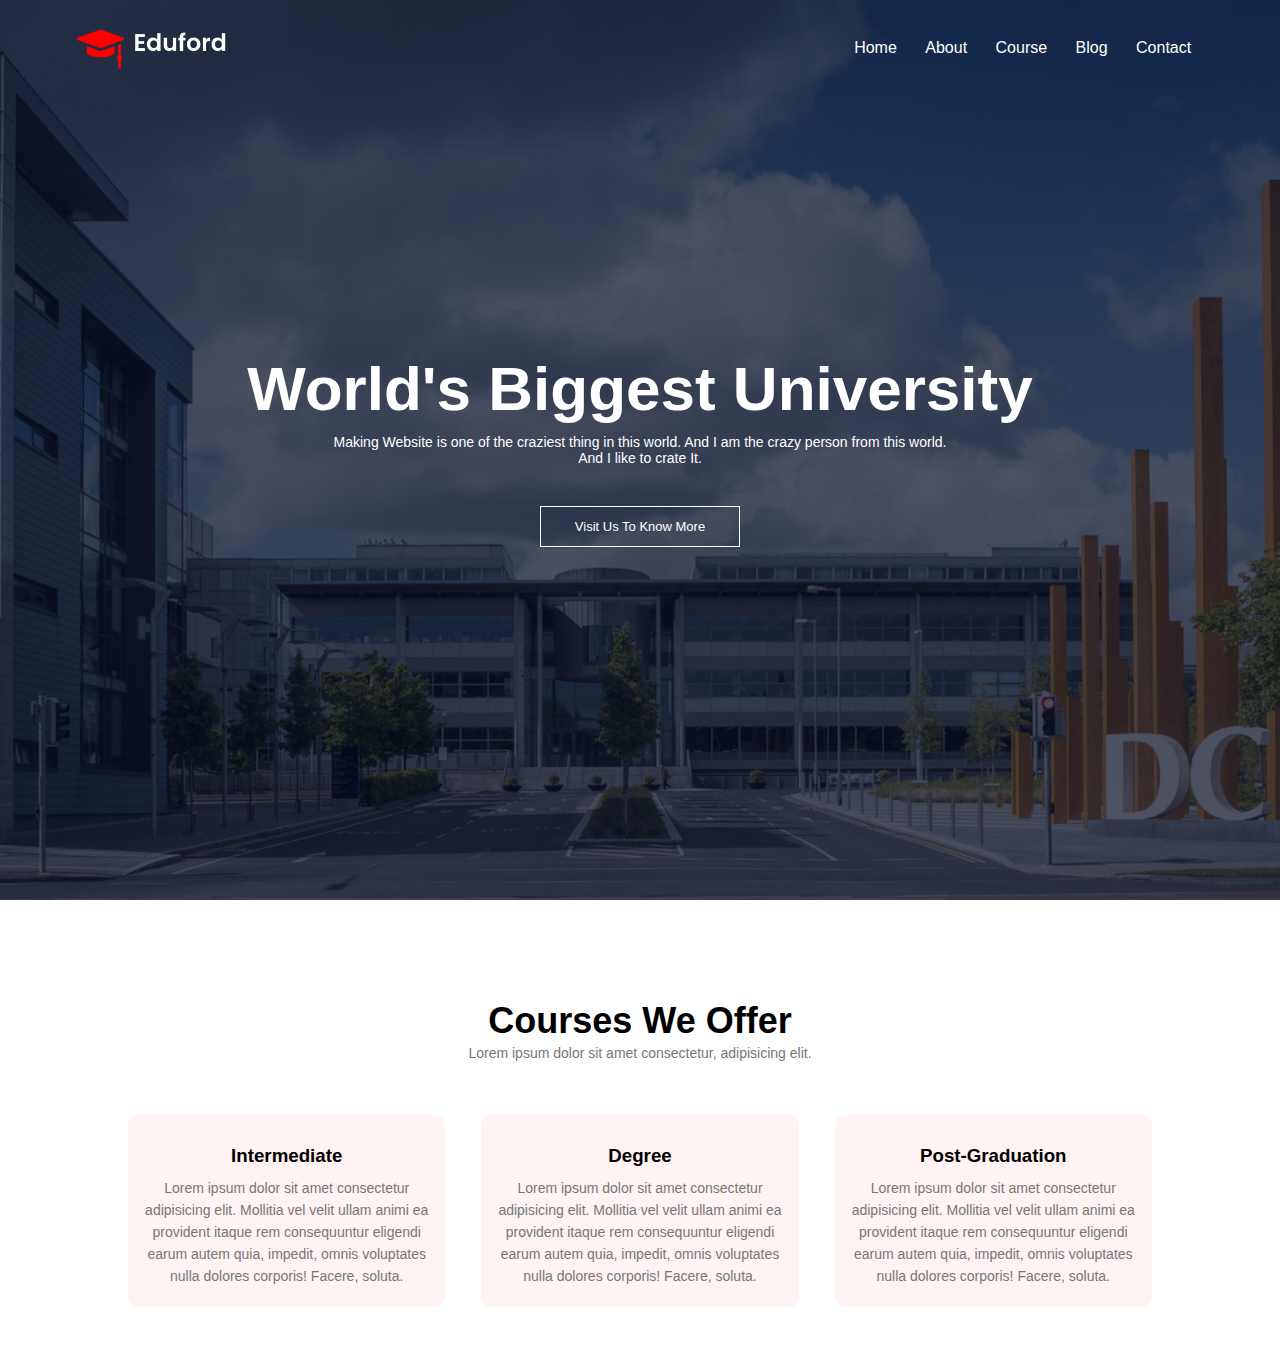
<file: eduFord/index.html>
<!DOCTYPE html>
<html lang="en">
  <head>
    <meta charset="UTF-8" />
    <meta http-equiv="X-UA-Compatible" content="IE=edge" />
    <meta name="viewport" content="width=device-width, initial-scale=1.0" />
    <title>EduFord</title>
    <link rel="stylesheet" href="./style.css" />
    <link
      rel="stylesheet"
      href="https://cdnjs.cloudflare.com/ajax/libs/font-awesome/6.1.1/css/all.min.css"
      integrity="sha512-KfkfwYDsLkIlwQp6LFnl8zNdLGxu9YAA1QvwINks4PhcElQSvqcyVLLD9aMhXd13uQjoXtEKNosOWaZqXgel0g=="
      crossorigin="anonymous"
      referrerpolicy="no-referrer"
    />
  </head>
  <body>
    <section class="header">
      <nav>
        <a href="index.html"><img src="eduford_img/logo.png" alt="logo" /></a>
        <div class="nav-links" id="navLinks">
          <i class="fa fa-times" aria-hidden="true" onclick="hideMenu()"></i>
          <ul>
            <li>
              <a href="">Home</a>
            </li>
            <li>
              <a href="">About</a>
            </li>
            <li>
              <a href="">Course</a>
            </li>
            <li>
              <a href="">Blog</a>
            </li>
            <li>
              <a href="">Contact</a>
            </li>
          </ul>
        </div>
        <i class="fa fa-bars" aria-hidden="true" onclick="showMenu()"></i>
      </nav>

      <div class="text-box">
        <h1>World's Biggest University</h1>
        <p>
          Making Website is one of the craziest thing in this world. And I am
          the crazy person from this world. <br />And I like to crate It.
        </p>
        <a href="" class="hero-btn">Visit Us To Know More</a>
      </div>
    </section>

    <!-- Courses -->

    <section class="course">
      <h1>Courses We Offer</h1>
      <p>Lorem ipsum dolor sit amet consectetur, adipisicing elit.</p>

      <div class="row">
        <div class="course-col">
          <h3>Intermediate</h3>
          <p>
            Lorem ipsum dolor sit amet consectetur adipisicing elit. Mollitia
            vel velit ullam animi ea provident itaque rem consequuntur eligendi
            earum autem quia, impedit, omnis voluptates nulla dolores corporis!
            Facere, soluta.
          </p>
        </div>
        <div class="course-col">
          <h3>Degree</h3>
          <p>
            Lorem ipsum dolor sit amet consectetur adipisicing elit. Mollitia
            vel velit ullam animi ea provident itaque rem consequuntur eligendi
            earum autem quia, impedit, omnis voluptates nulla dolores corporis!
            Facere, soluta.
          </p>
        </div>
        <div class="course-col">
          <h3>Post-Graduation</h3>
          <p>
            Lorem ipsum dolor sit amet consectetur adipisicing elit. Mollitia
            vel velit ullam animi ea provident itaque rem consequuntur eligendi
            earum autem quia, impedit, omnis voluptates nulla dolores corporis!
            Facere, soluta.
          </p>
        </div>
      </div>
    </section>

    <script>
      var navLinks = document.getElementById("navLinks");
      function showMenu() {
        navLinks.style.right = "0";
      }
      function hideMenu() {
        navLinks.style.right = "-200px";
      }
    </script>
  </body>
</html>
</file>
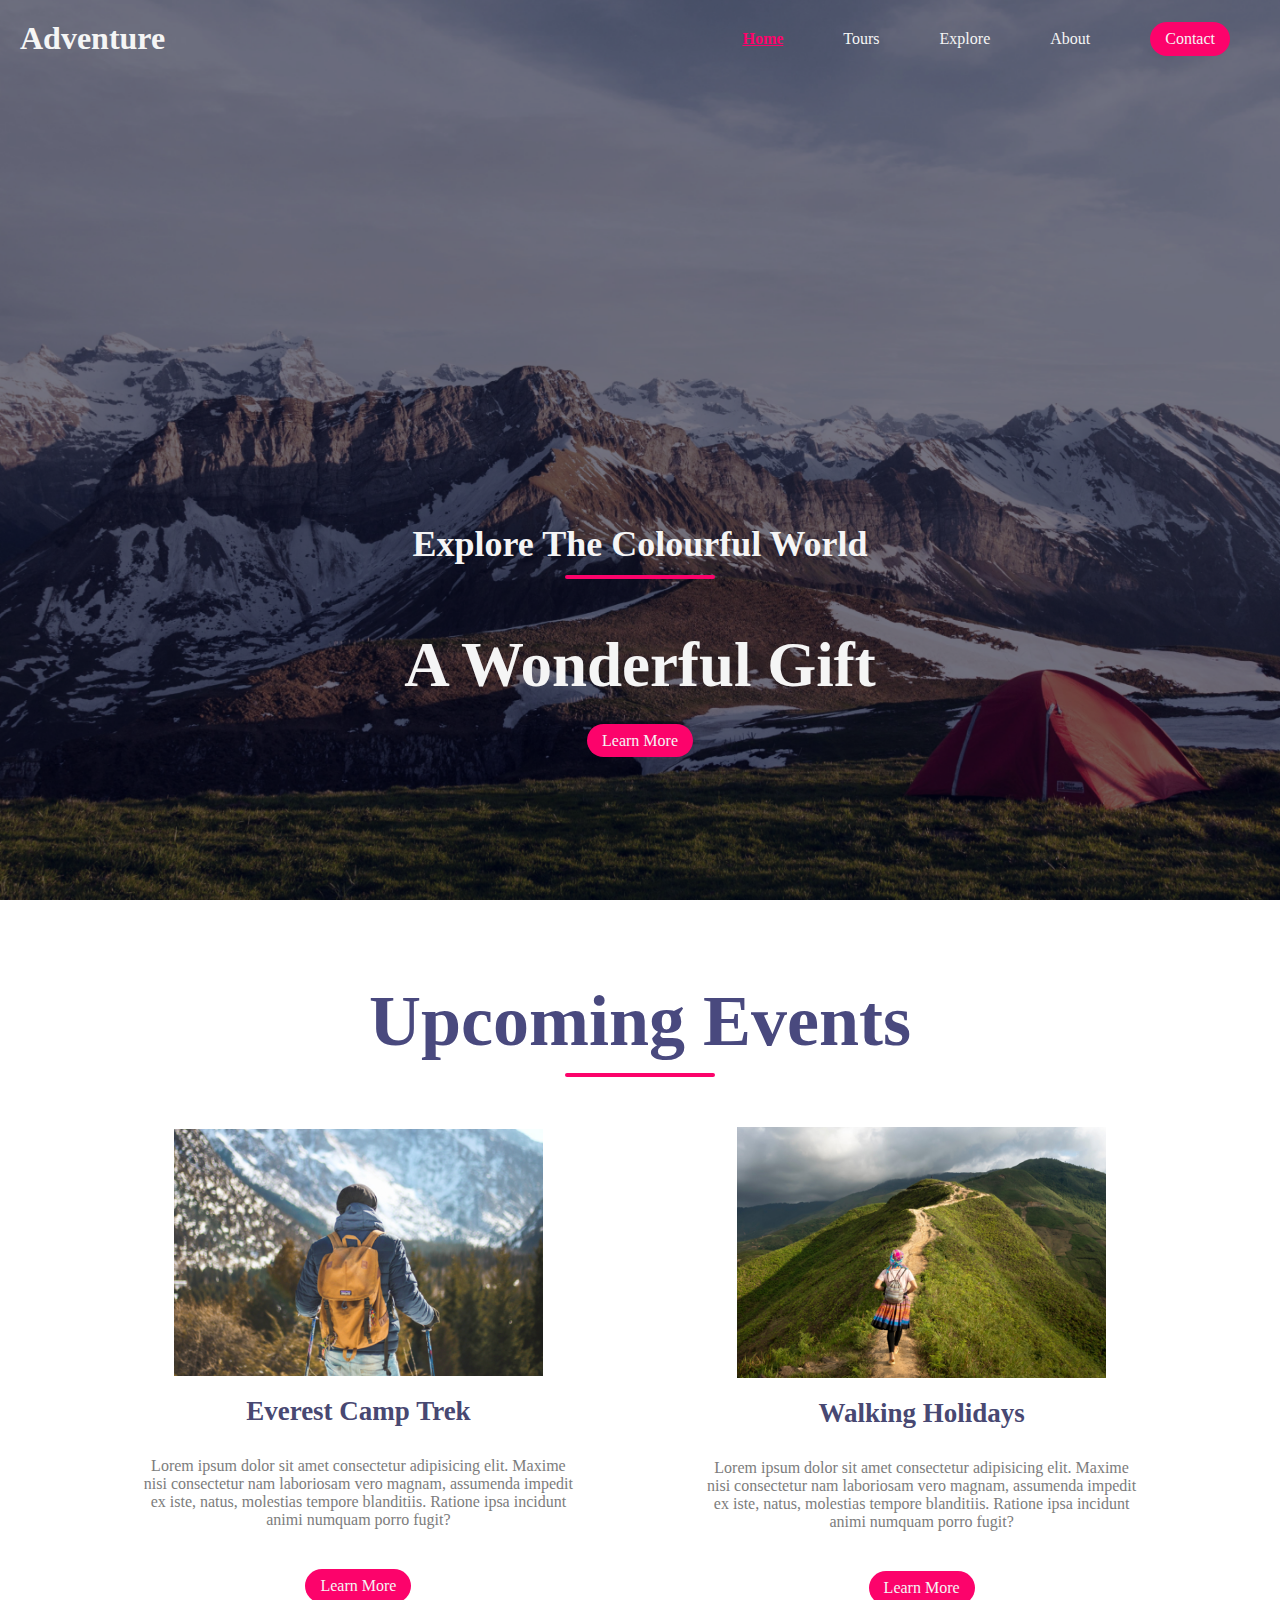
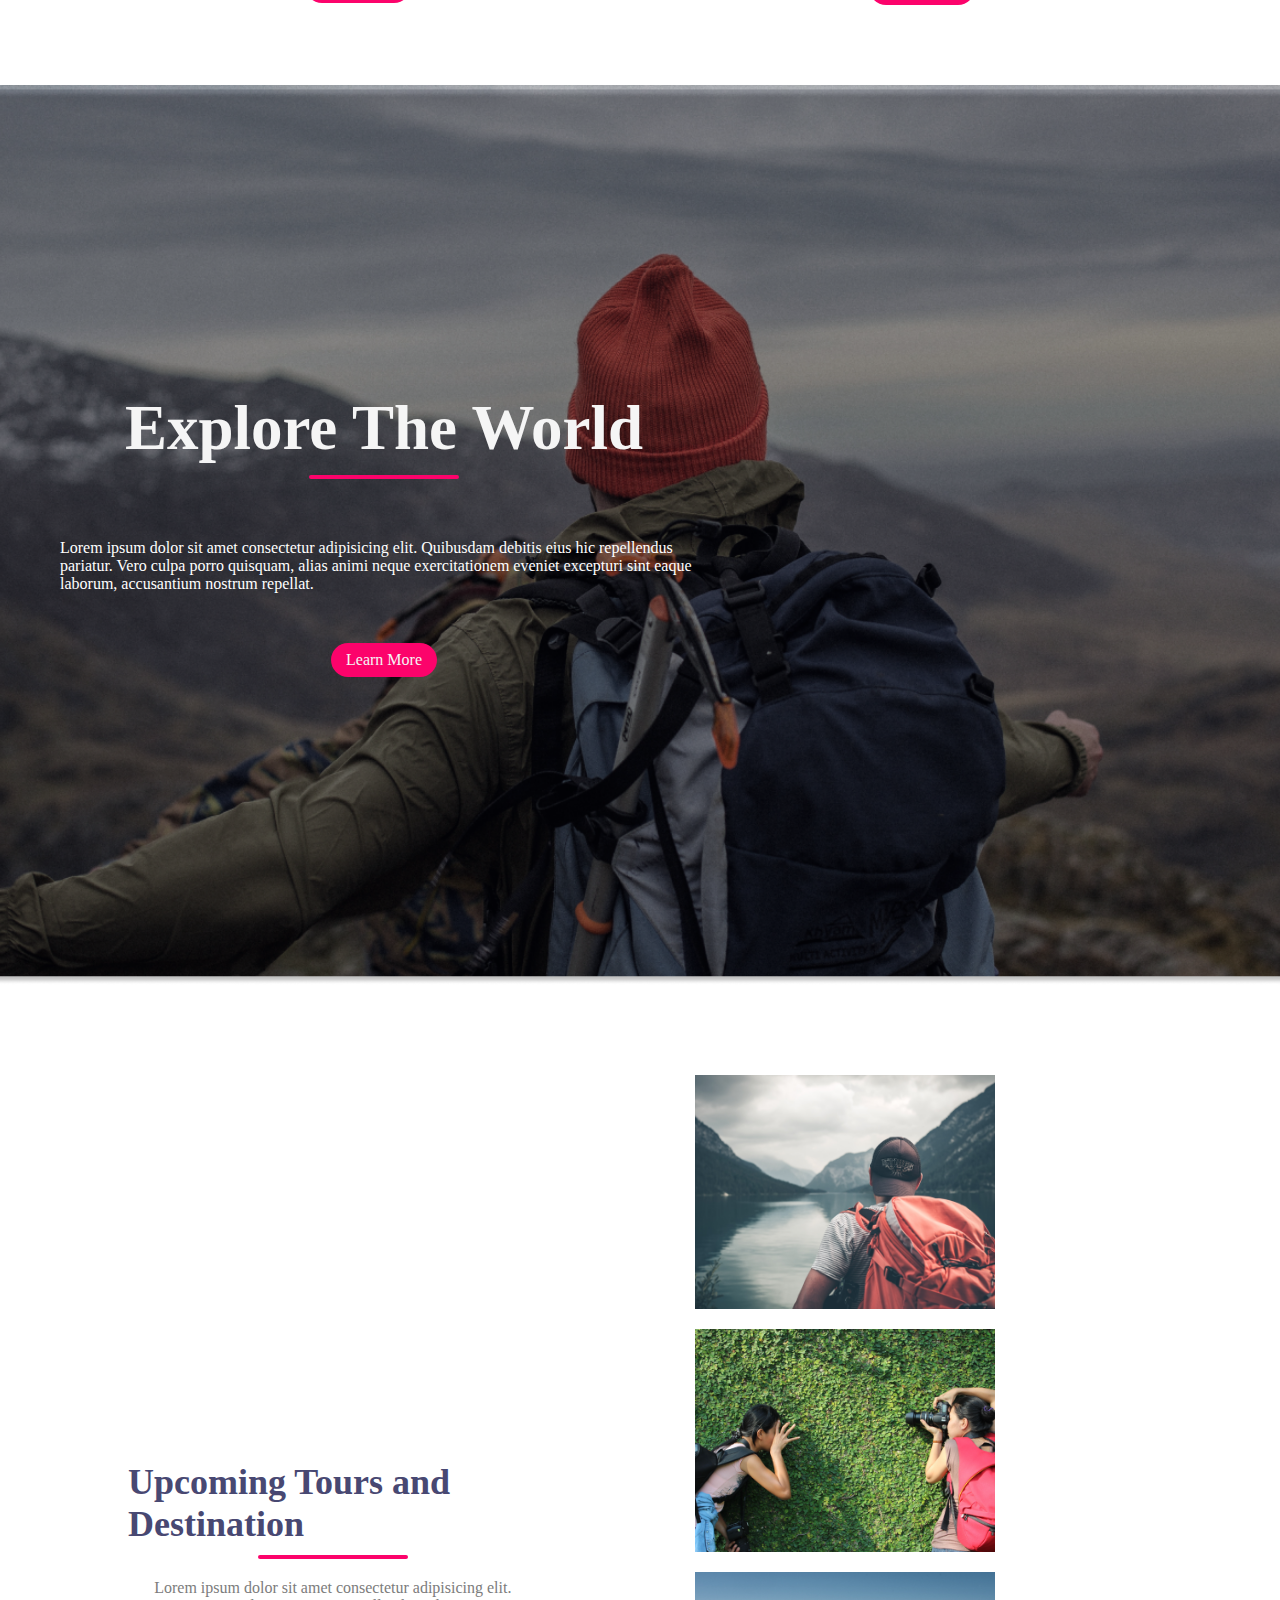
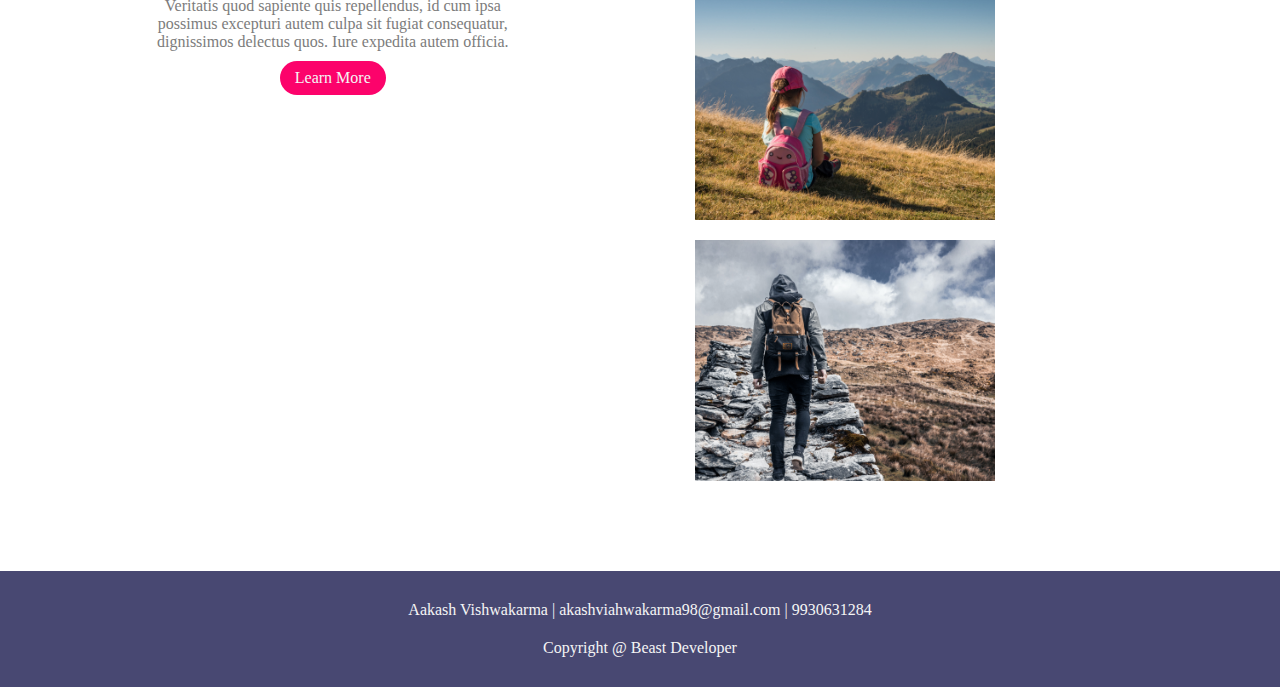
<file: tourist/index.html>
<!DOCTYPE html>
<html lang="en">
<head>
    <meta charset="UTF-8">
    <meta http-equiv="X-UA-Compatible" content="IE=edge">
    <meta name="viewport" content="width=device-width, initial-scale=1.0">
    <title>Document</title>
    <link rel="stylesheet" href="./style.css">
</head>
<body>
    <nav class="navbar">
        <h1 class="logo">Adventure</h1>
        <ul class="nav-links">
            <li class="active"><a href="#"></a>Home</li>
            <li><a href="#"></a>Tours</li>
            <li><a href="#"></a>Explore</li>
            <li><a href="#"></a>About</li>
            <li class="ctn"><a href="#"></a>Contact</li>
        </ul>
        <img src="./img/menu-btn.png" alt="menu-btn" class="menu-btn">
    </nav>
    <header>
        <div class="header-content">
            <h2>Explore The Colourful World</h2>
            <div class="line"></div>
            <h1>A Wonderful Gift</h1>
            <a href="#" class="ctn">Learn More</a>
        </div>
    </header>
<!-- Events -->
    <section class="events">
        <div class="title">
            <h1>Upcoming Events</h1>
            <div class="line"></div>
        </div>
        <div class="row">
            <div class="col">
                <img src="./img/img1.png" alt="">
                <h4>Everest Camp Trek</h4>
                <p>Lorem ipsum dolor sit amet consectetur adipisicing elit. Maxime nisi consectetur nam laboriosam vero magnam, assumenda impedit ex iste, natus, molestias tempore blanditiis. Ratione ipsa incidunt animi numquam porro fugit?</p>
                <a href="#" class="ctn">Learn More</a>
            </div>
            <div class="col">
                <img src="./img/img2.png" alt="">
                <h4>Walking Holidays</h4>
                <p>Lorem ipsum dolor sit amet consectetur adipisicing elit. Maxime nisi consectetur nam laboriosam vero magnam, assumenda impedit ex iste, natus, molestias tempore blanditiis. Ratione ipsa incidunt animi numquam porro fugit?</p>
                <a href="#" class="ctn">Learn More</a>
            </div>
        </div>
    </section>

    <section class="explore">
        <div class="explore-content">
            <h1>Explore The World</h1>
                <div class="line"></div>
                <p>Lorem ipsum dolor sit amet consectetur adipisicing elit. Quibusdam debitis eius hic repellendus pariatur. Vero culpa porro quisquam, alias animi neque exercitationem eveniet excepturi sint eaque laborum, accusantium nostrum repellat.</p>
                <a href="#" class="ctn">Learn More</a>
            </div>
    </section>
<!-- Tours -->
    <section class="tours">
        <div class="row">
            <div class="col content-col">
                <h1>Upcoming Tours and Destination</h1>
                <div class="line"></div>
                <p>Lorem ipsum dolor sit amet consectetur adipisicing elit. Veritatis quod sapiente quis repellendus, id cum ipsa possimus excepturi autem culpa sit fugiat consequatur, dignissimos delectus quos. Iure expedita autem officia.</p>
                <a href="#" class="ctn">Learn More</a>
            </div>
            <div class="col image-col">
                <div class="image-gallery">
                    <img src="./img/img3.png" alt="">
                    <img src="./img/img4.png" alt="">
                    <img src="./img/img5.png" alt="">
                    <img src="./img/img6.png" alt="">
                </div>
            </div>
        </div>
    </section>

    <!-- Footer -->
    <section class="footer">
        <p>Aakash Vishwakarma | akashviahwakarma98@gmail.com | 9930631284</p>
        <p>Copyright @ Beast Developer</p>
    </section>
    <script>
        const menuBtn = document.querySelector('.menu-btn')
        const navLinks = document.querySelector('.nav-links')

        menuBtn.addEventListener('click' , () => {
            navLinks.classList.toggle('mobile-menu')
        })
    </script>
</body>
</html>
</file>
<file: eduFord/style.css>
*{
    margin: 0;
    padding: 0;
    font-family: 'Lucida Sans', 'Lucida Sans Regular', 'Lucida Grande', 'Lucida Sans Unicode', Geneva, Verdana, sans-serif;
}

.header{
    min-height: 100vh;
    width: 100%;
    background-image: linear-gradient(rgba(4,9,30,0.7) ,rgba(4,9,30,0.7)), url(eduford_img/banner.png);
    background-position: center;
    background-size: cover;
    position: relative;
}

nav{
    display: flex;
    padding: 2% 6%;
    justify-content: space-between;
    align-items: center;
}
nav img{
    width: 150px;
}
.nav-links{
    flex: 1;
    text-align: right;
}

.nav-links ul li{
    list-style: none;
    display: inline-block;
    padding: 8px 12px;
    position: relative;
}

.nav-links ul li a{
    color: #fff;
    text-decoration: none;
}

.nav-links ul li::after{
    content: "";
    width: 0;
    height: 2px;
    background: #f44336;
    display: block;
    margin: auto;
    transition: 0.5s;
}

.nav-links ul li:hover::after{
    width: 100%;
}

.text-box{
    width: 90%;
    color: #fff;
    position: absolute;
    top: 50%;
    left: 50%;
    transform: translate(-50% , -50%);
    text-align: center;
}

.text-box h1{
    font-size: 62px;
}

.text-box p{
    margin: 10px 0 40px;
    font-size: 14px;
    color: #fff;
}

.hero-btn{
    display: inline-block;
    text-decoration: none;
    color: #fff;
    border: 1px solid #fff;
    padding: 12px 34px;
    font-size: 13px;
    background: transparent;
    position: relative;
    cursor: pointer;
    transition: 1s;
}

.hero-btn:hover{
    border: 1px solid #f44336;
    background: #f44336;
}

nav .fa{
    display: none;
}

@media screen and (max-width: 700px) {
    .text-box h1{
        font-size: 20px;
    }
    .nav-links ul li{
        display: block;
    }
    .nav-links{
        position: absolute;
        background: #f44336;
        height: 100vh;
        width: 200px;
        top: 0;
        right: -200px;
        text-align: left;
        z-index: 2;
        transition: 1s;
    }
    nav .fa{
        display: block;
        color: #fff;
        margin: 10px;
        font-size: 22px;
        cursor: pointer;
    }
    .nav-links ul{
        padding: 30px;
    }
}

/* course */

.course{
    width: 80%;
    margin: auto;
    text-align: center;
    padding-top: 100px;
}

.course h1{
    font-size: 36px;
    font-weight: 600;
}

.course p{
    color: #777;
    font-size: 14px;
    font-weight: 300;
    line-height: 22px;
    padding: 0;
}

.course .row{
    margin-top: 5%;
    display: flex;
    justify-content: space-between;
}

.course .row .course-col{
    flex-basis: 31%;
    background: #fff3f3;
    border-radius: 10px;
    margin-bottom: 5%;
    padding: 20px 12px;
    box-sizing: border-box;
    transition: 0.5s;
}

.course .row .course-col h3{
    text-align: center;
    font-weight: 600;
    margin: 10px 0;
}

.course .row .course-col:hover{
    box-shadow: 0 0 20px 0px rgba(0, 0, 0, 0.2);
}

@media screen and (max-width: 700px) {
    .course .row{
        flex-direction: column;
    }
}
</file>
<file: tourist/style.css>
@import url('https://fonts.googleapis.com/css2?family=Poppins:wght@100&display=swap');
*{
    margin: 0;
    padding: 0;
    box-sizing: border-box;
}

body , html{
    overflow-x: hidden;
}

a{
    text-decoration: none;
    color: whitesmoke;
}
ul{
    list-style: none;
}
.active{
    color: #fc036b;
    text-decoration: underline;
    font-weight: bold;
}
.navbar{
    position: absolute;
    top: 0;
    left: 0;
    display: flex;
    width: 100%;
    justify-content: space-between;
    padding: 20px;
    color: whitesmoke;
}
.nav-links{
    display: flex;
    align-items: center;
}

.nav-links li{
    margin: 0 30px;
}

header{
    width: 100vw;
    height: 100vh;
    background-image: url('./img/header-bg.png');
    background-position: bottom;
    background-size: cover;
    display: flex;
    align-items: flex-end;
    justify-content: center;
}

.header-content{
    margin-bottom: 150px;
    color: whitesmoke;
    text-align: center;
}

.header-content h2{
    font-size: 4vmin;
}

.line {
    width: 150px;
    height: 4px;
    background-color: #fc036b;
    margin: 10px auto;
    border-radius: 5px;
}

.header-content h1{
    font-size: 7vmin;
    margin-top: 50px;
    margin-bottom: 30px;
}

.ctn{
    padding: 8px 15px;
    background: #fc036b;
    border-radius: 30px;
    color: whitesmoke;
}

.menu-btn{
    position: absolute;
    top: 30px;
    right: 30px;
    width: 30px;
    cursor: pointer;
    display: none;
}

/* Events */

section{
    width: 80%;
    margin: 80px auto;
}

.title{
    text-align: center;
    font-size: 4vmin;
    color: #49497e;
}

.row{
    display: flex;
    align-items: center;
    width: 100%;
    justify-content: space-between;
}

.row .col{
    display: flex;
    width: 45%;
    flex-direction: column;
    align-items: center;
}

.row .col img{
    width: 80%;
}

.events .row{
    margin-top: 50px;
}

h4{
    font-size: 3vmin;
    color: #484872;
    margin: 20px auto;
}

p{
    color: #7c7c7c;
    padding: 10px;
    text-align: center;
}

.events .ctn{
    margin-top: 30px;
}

/* Explore */
.explore{
    width: 100%;
    height: 100vh;
    margin: 0;
    background-image: url('./img/bg2.png');
    background-position: center;
    background-size: cover;
    background-repeat: no-repeat;
    display: flex;
    align-items: center;
}

.explore-content{
    width: 60%;
    padding: 50px;
    color: whitesmoke;
    display: flex;
    flex-direction: column;
    align-items: center;
}

.explore-content h1{
    font-size: 7vmin;
}   

.explore-content .line{
    margin-bottom: 50px;
}

.explore-content p{
    color: white;
    text-align: start;
}

.explore-content .ctn{
    margin-top: 40px;
}

/* Tours */
.tours .content-col{
    width: 40%;
}

.content-col h1{
    font-size: 4vmin;
    color: #484872;
}

.tours .image-col{
    width: 60%;
}
.tours .image-gallery{
    display: flex;
    flex-wrap: wrap;
    align-items: center;
    justify-content: center;
}

.image-gallery img{
    width: 300px !important;
    margin: 10px;
}

.footer{
    width: 100%;
    padding: 20px 80px;
    margin: 0;
    background: #484872;
    text-align: center;
}

.footer p{
    color: whitesmoke;
}

@media screen and (max-width : 700px) {
    .menu-btn{
        display: block;
    }
    .navbar{
        padding: 0;
    }
    .logo{
        position: absolute;
        top: 30px;
        left: 30px;
    }
    .nav-links{
        flex-direction: column;
        width: 100%;
        height: 100vh;
        justify-content: center;
        background: #484872;
        margin-top: -900px;
        transition: 0.5s ease;
    }
    .mobile-menu{
        margin-top: 0px;
        border-bottom-right-radius: 30% ;
    }
    .nav-links li{
        margin: 30px auto;
    }
    /* Events */

    .row {
        flex-direction: column;
    }

    .row .col{
        width: 90%;
    }
    .col .img{
        max-width: 90%;
    }

    /* Explore */

    .explore-content{
        width: 100%;
    }
}

/* Animation */

img{
    transition: transform .3s ease;
}

img:hover{
    transform: scale(1.1)
}

.ctn:hover{
    background: whitesmoke;
    color: #fc036b;
    box-shadow: 2px 2px 5px black;
}

li:hover{
    color: #fc036b;
    cursor: pointer;
}
</file>
